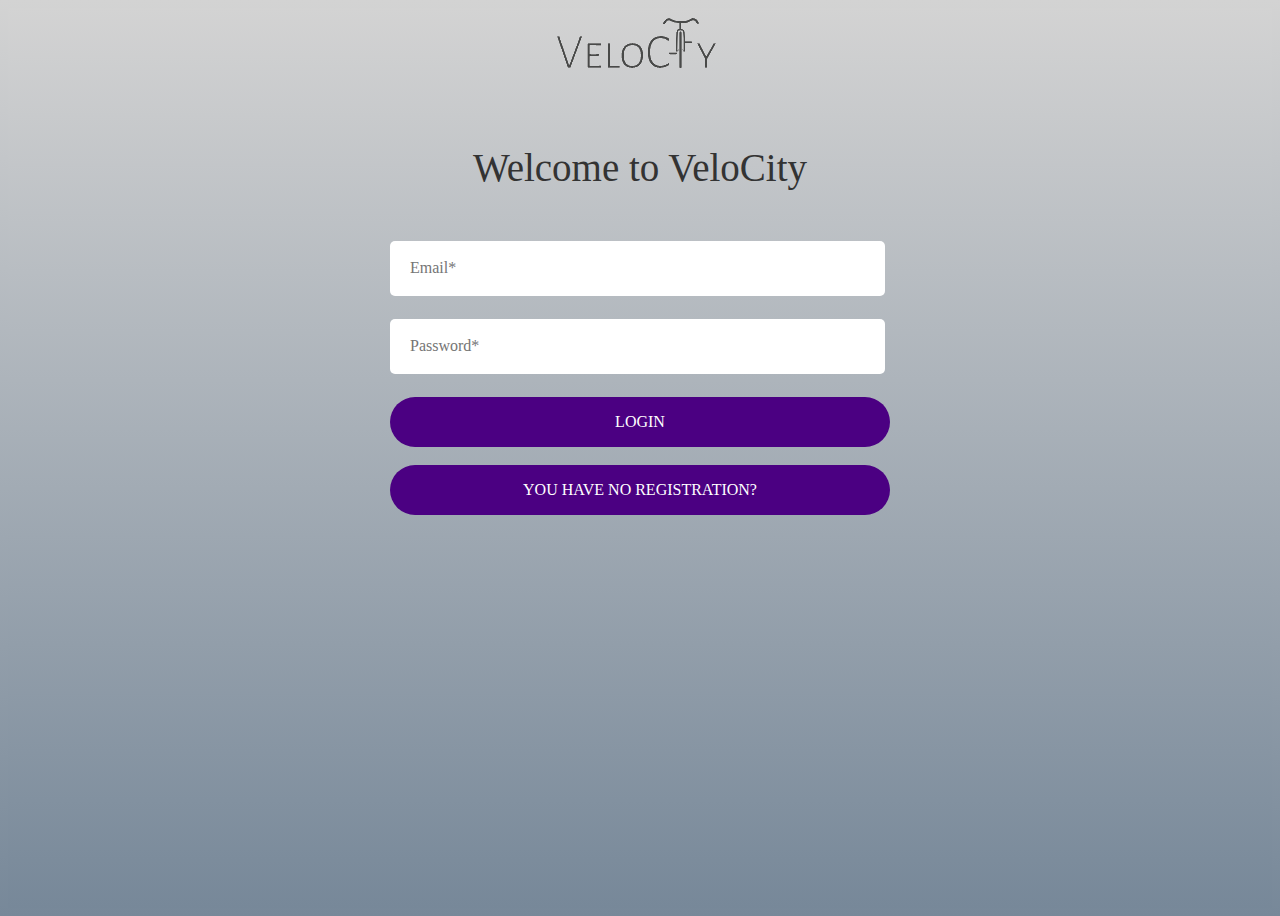
<file: index.html>
<!DOCTYPE html>
<html lang="en">
<head>
	<title>Login page</title>
	<meta charset="UTF-8">
	<meta name="viewport" content="width=device-width, initial-scale=1">
	<link rel="stylesheet" type="text/css" href="css/util.css">
	<link rel="stylesheet" type="text/css" href="css/main.css">
	<script type="text/javascript" src="./js/validate.js"></script>
</head>
<body>
		<div class="container-login100">
			<div class="wrap-login100 p-l-55 p-r-55 p-b-54" style="background-color: transparent;">
				<form action="" name="login-form" class="login100-form validate-form" onsubmit="return validate()">
					<span class="login100-form-title p-b-49">
						<img src="./img/velologo.PNG">
					</span>
					<span class="login100-form-title p-b-49">
						Welcome to VeloCity
					</span>

					<div class="wrap-input100 validate-input m-b-23" data-validate = "Username is reauired">
						<input class="input100" type="text" id="email" name="username" placeholder="Email*">
					</div>

					<div class="wrap-input100 validate-input m-b-23" data-validate="Password is required">
						<input class="input100" type="password" id="pass" name="pass" placeholder="Password*">
					</div>
					
					<div class="container-login100-form-btn">
						<div class="wrap-login100-form-btn">
							<div class="login100-form-bgbtn"></div>
							<button type="submit" class="login100-form-btn">
								Login
							</button>
						</div>
					</div>
					<br>
				</form>
				<div class="container-login100-form-btn">
						<div class="wrap-login100-form-btn">
							<div class="login100-form-bgbtn p-b-54"></div>
							<button onclick="window.location.href = './html/infopage.html';"class="login100-form-btn">
								You have no registration?
							</button>
						</div>
					</div>
					<br>
			</div>
		</div>
	
</body>
</html>
</file>
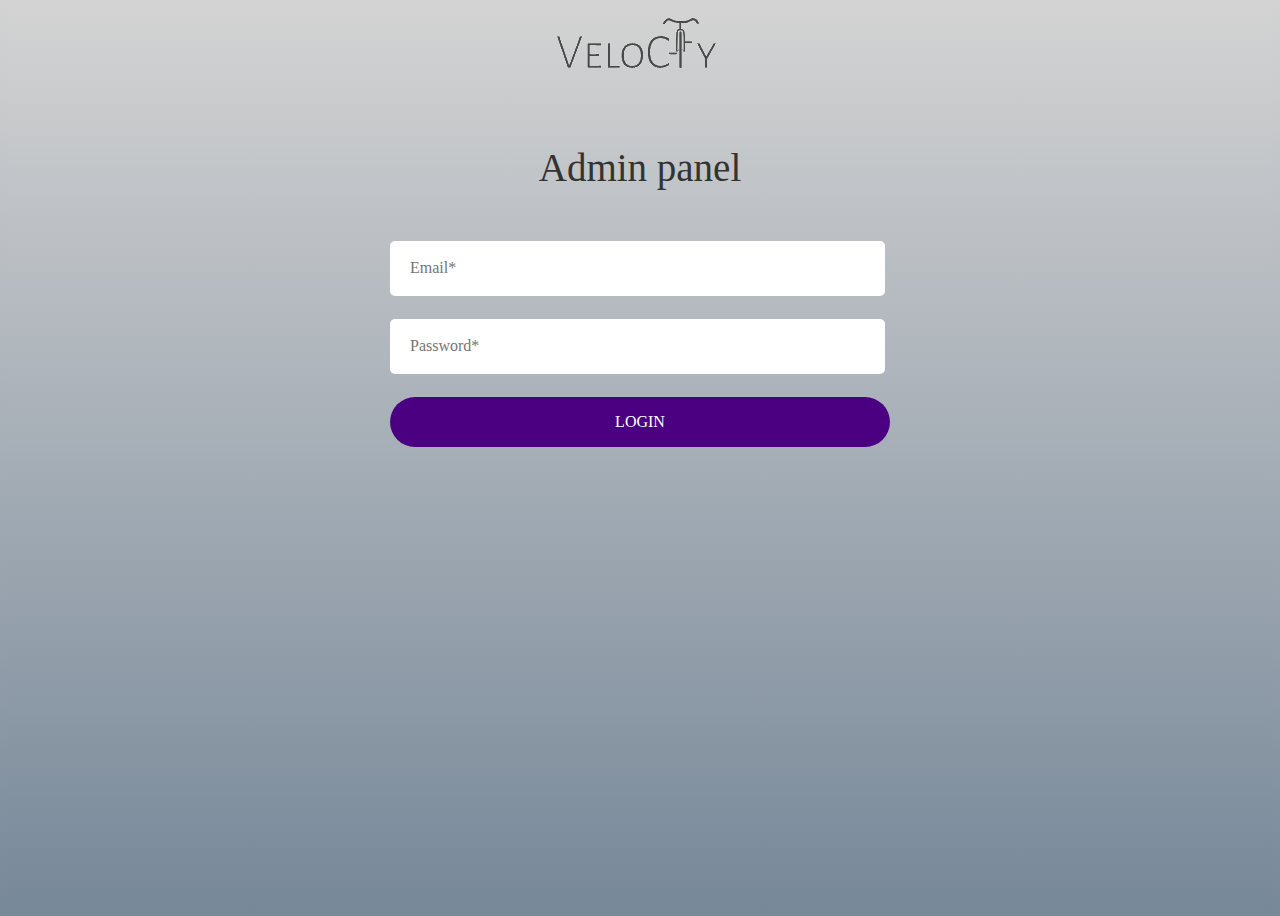
<file: admin.html>
<!DOCTYPE html>
<html lang="en">
<head>
	<title>Login page</title>
	<meta charset="UTF-8">
	<meta name="viewport" content="width=device-width, initial-scale=1">
	<link rel="stylesheet" type="text/css" href="css/util.css">
	<link rel="stylesheet" type="text/css" href="css/main.css">
	<script type="text/javascript" src="./js/validate.js"></script>
</head>
<body>
		<div class="container-login100">
			<div class="wrap-login100 p-l-55 p-r-55 p-b-54" style="background-color: transparent;">
				<form action=""  name="admin-login-form" class="login100-form validate-form" onsubmit="return validateAdmin()">
					<span class="login100-form-title p-b-49">
						<img src="img/velologo.PNG">
					</span>
					<span class="login100-form-title p-b-49">
						Admin panel
					</span>

					<div class="wrap-input100 validate-input m-b-23" data-validate = "Username is reauired">
						<input class="input100" type="text" id="email" name="username" placeholder="Email*">
					</div>

					<div class="wrap-input100 validate-input m-b-23" data-validate="Password is required">
						<input class="input100" type="password" id="pass" name="pass" placeholder="Password*">
					</div>
					
					<div class="container-login100-form-btn">
						<div class="wrap-login100-form-btn">
							<div class="login100-form-bgbtn"></div>
							<button type="submit" class="login100-form-btn">
								Login
							</button>
						</div>
					</div>
					<br>
				</form>
			</div>
		</div>
	
</body>
</html>
</file>
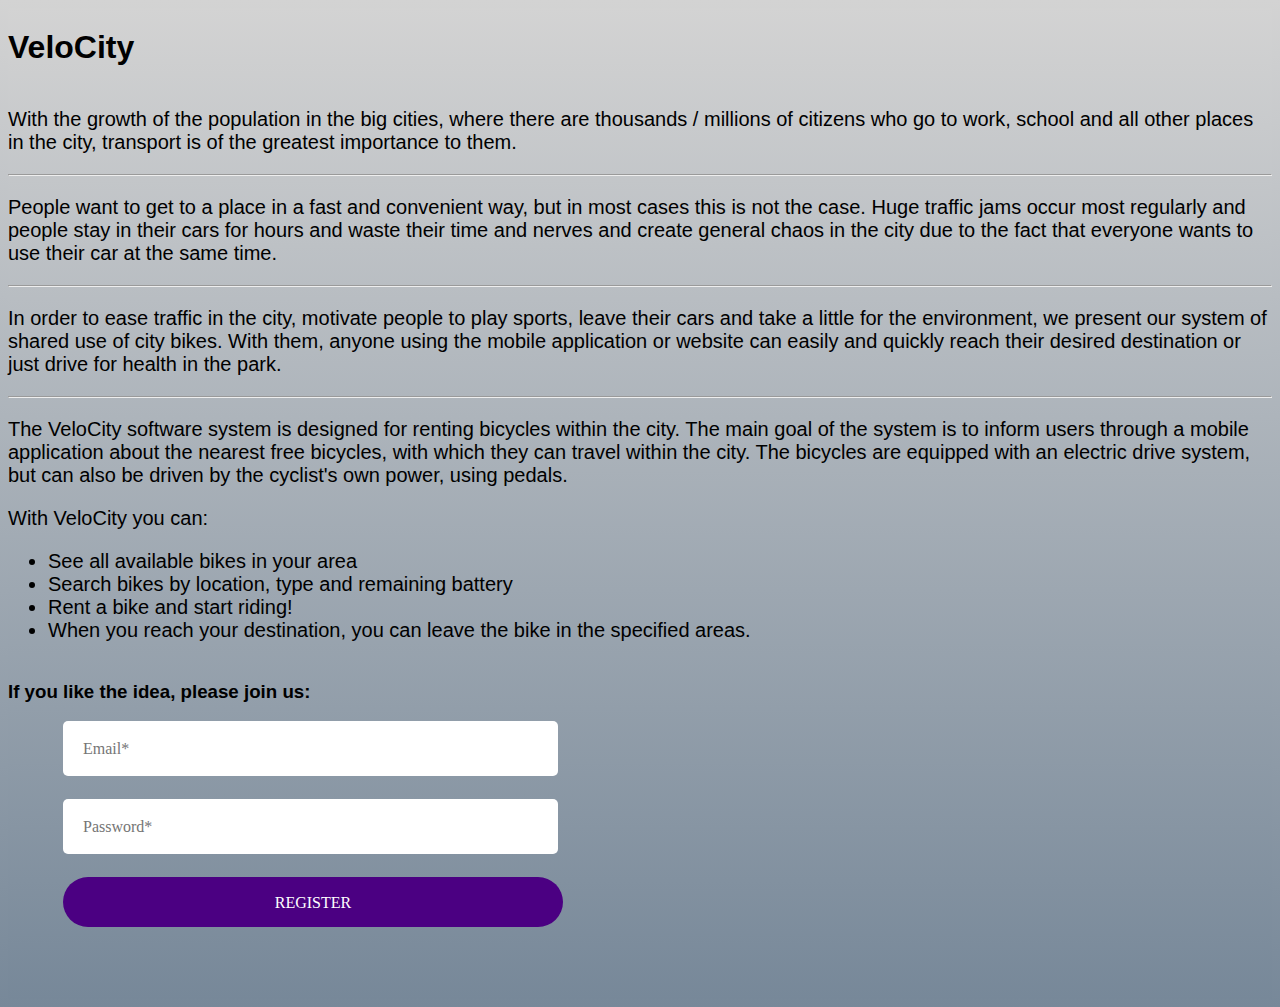
<file: infopage.html>
<!DOCTYPE html>
<html lang="en">

	<head>
		<meta charset="UTF-8">
	  	<meta name="viewport" content="width=device-width, initial-scale=1.0">
	  	<meta http-equiv="X-UA-Compatible" content="ie=edge">
		<link rel="stylesheet" type="text/css" href="css/util.css">
		<link rel="stylesheet" type="text/css" href="css/main.css">
	</head>
	<body>
		<div class="infopage">
		<div>
			<h1>VeloCity</h1> 
		</div>
		<section style="display: block; font-size: 20px;">
			<p>With the growth of the population in the big cities, where there are thousands / millions of citizens who go to work, school and all other places in the city, transport is of the greatest importance to them.</p> <hr> <p>People want to get to a place in a fast and convenient way, but in most cases this is not the case. Huge traffic jams occur most regularly and people stay in their cars for hours and waste their time and nerves and create general chaos in the city due to the fact that everyone wants to use their car at the same time.</p> <hr> <p>In order to ease traffic in the city, motivate people to play sports, leave their cars and take a little for the environment, we present our system of shared use of city bikes. With them, anyone using the mobile application or website can easily and quickly reach their desired destination or just drive for health in the park.</p><hr><p>
	The VeloCity software system is designed for renting bicycles within the city. The main goal of the system is to inform users through a mobile application about the nearest free bicycles, with which they can travel within the city. The bicycles are equipped with an electric drive system, but can also be driven by the cyclist's own power, using pedals.</p>
	<p>With VeloCity you can:</p>
	<ul>
		<li>See all available bikes in your area</li>
		<li>Search bikes by location, type and remaining battery</li>
		<li>Rent a bike and start riding!</li>
		<li>When you reach your destination, you can leave the bike in the specified areas.</li>
	</ul>
		</section>
			<h3 style="text-align: left;">If you like the idea, please join us:</h3>
			<!-- <ul>
				<li>email: user@user.bg</li>
				<li>password: pass</li>
			</ul> -->
			
				<div class="wrap-login100 p-l-55 p-r-55 p-b-54" style="background-color: transparent;">
				<form  name="login-form" class="login100-form validate-form" action="./home.html" onsubmit="return validate()">
					<div class="wrap-input100 validate-input m-b-23" data-validate = "Username is reauired">
						<input class="input100" type="text" id="email" name="username" placeholder="Email*">
					</div>
					<div class="wrap-input100 validate-input m-b-23" data-validate="Password is required">
						<input class="input100" type="password" id="pass" name="pass" placeholder="Password*">
					</div>
					<div class="container-login100-form-btn">
						<div class="wrap-login100-form-btn">
							<div class="login100-form-bgbtn"></div>
							<button type="submit" onclick="window.location.href = './home.html'" class="login100-form-btn">
								Register
							</button>
						</div>
					</div>
					<br>
				</form>
			</div>
		</div>
	</body>
</html>
</file>
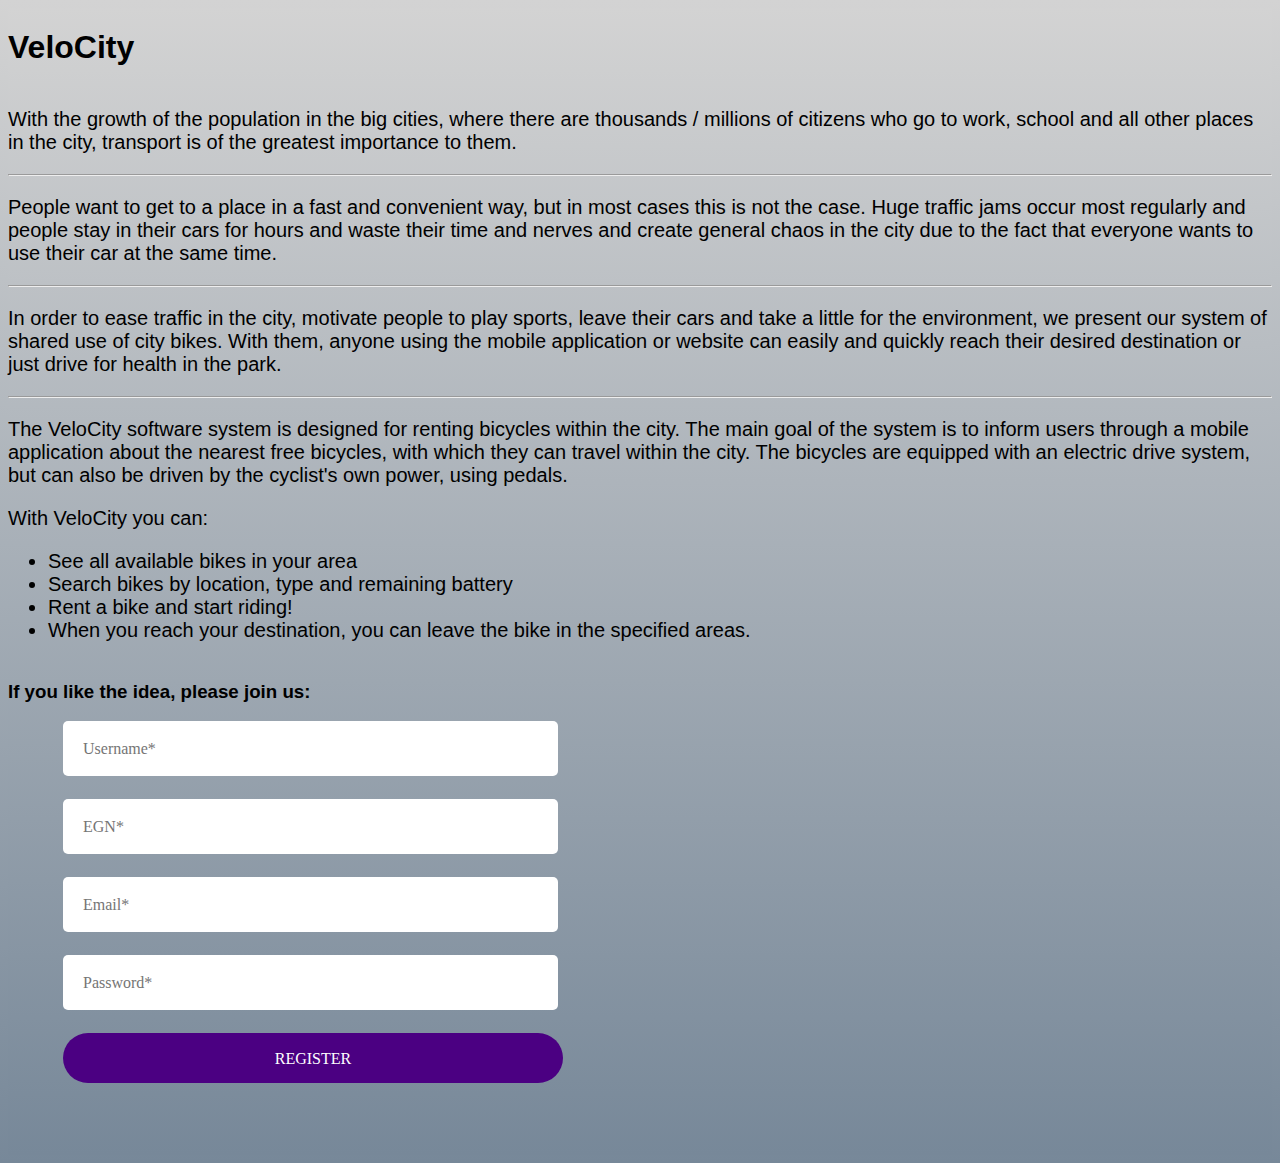
<file: html/infopage.html>
<!DOCTYPE html>
<html lang="en">

	<head>
		<meta charset="UTF-8">
	  	<meta name="viewport" content="width=device-width, initial-scale=1.0">
	  	<meta http-equiv="X-UA-Compatible" content="ie=edge">
		<link rel="stylesheet" type="text/css" href="../css/util.css">
		<link rel="stylesheet" type="text/css" href="../css/main.css">
	</head>
	<body>
		<div class="infopage">
		<div>
			<h1>VeloCity</h1> 
		</div>
		<section style="display: block; font-size: 20px;">
			<p>With the growth of the population in the big cities, where there are thousands / millions of citizens who go to work, school and all other places in the city, transport is of the greatest importance to them.</p> <hr> <p>People want to get to a place in a fast and convenient way, but in most cases this is not the case. Huge traffic jams occur most regularly and people stay in their cars for hours and waste their time and nerves and create general chaos in the city due to the fact that everyone wants to use their car at the same time.</p> <hr> <p>In order to ease traffic in the city, motivate people to play sports, leave their cars and take a little for the environment, we present our system of shared use of city bikes. With them, anyone using the mobile application or website can easily and quickly reach their desired destination or just drive for health in the park.</p><hr><p>
	The VeloCity software system is designed for renting bicycles within the city. The main goal of the system is to inform users through a mobile application about the nearest free bicycles, with which they can travel within the city. The bicycles are equipped with an electric drive system, but can also be driven by the cyclist's own power, using pedals.</p>
	<p>With VeloCity you can:</p>
	<ul>
		<li>See all available bikes in your area</li>
		<li>Search bikes by location, type and remaining battery</li>
		<li>Rent a bike and start riding!</li>
		<li>When you reach your destination, you can leave the bike in the specified areas.</li>
	</ul>
		</section>
			<h3 style="text-align: left;">If you like the idea, please join us:</h3>
			<!-- <ul>
				<li>email: user@user.bg</li>
				<li>password: pass</li>
			</ul> -->
			
				<div class="wrap-login100 p-l-55 p-r-55 p-b-54" style="background-color: transparent;">
				<form  name="login-form" class="login100-form validate-form" action="./home.html" onsubmit="return validate()">
					<div class="wrap-input100 validate-input m-b-23" data-validate = "Username is reauired">
						<input class="input100" type="text" id="username" name="username" placeholder="Username*">
					</div>
					<div class="wrap-input100 validate-input m-b-23" data-validate = "EGN is reauired">
						<input class="input100" type="number" id="egn" name="egn" placeholder="EGN*">
					</div>
					<div class="wrap-input100 validate-input m-b-23" data-validate = "Username is reauired">
						<input class="input100" type="text" id="email" name="email" placeholder="Email*">
					</div>
					<div class="wrap-input100 validate-input m-b-23" data-validate="Password is required">
						<input class="input100" type="password" id="pass" name="pass" placeholder="Password*">
					</div>
					<div class="container-login100-form-btn">
						<div class="wrap-login100-form-btn">
							<div class="login100-form-bgbtn"></div>
							<button type="submit" onclick="window.location.href = './home.html'" class="login100-form-btn">
								Register
							</button>
						</div>
					</div>
					<br>
				</form>
			</div>
		</div>
	</body>
</html>
</file>
<file: css/util.css>
/*[ FONT SIZE ]
///////////////////////////////////////////////////////////
*/

/*[ PADDING ]
///////////////////////////////////////////////////////////
*/
.p-t-65 {padding-top: 65px;}
.p-b-49 {padding-bottom: 49px;}
.p-b-54 {padding-bottom: 54px;}

.p-l-55 {padding-left: 55px;}
.p-r-55 {padding-right: 55px;}
/*[ MARGIN ]
///////////////////////////////////////////////////////////
*/
.m-b-23 {margin-bottom: 23px;}
</file>
<file: css/main.css>
body, html {
	font-family: Poppins-Regular, sans-serif;
	  background: linear-gradient(to bottom, #D3D3D3 0%, #778899 100%);
    min-height: 100vh;
}
/*---------------------------------------------*/
input {
	outline: none;
	border: none;
}

/*---------------------------------------------*/
button, .input-btn{
	border: none;
	background: transparent;
}

button:hover, .input-btn:hover {
	cursor: pointer;
}
 .input-btn{
color: green; }


.container-login100 {
  width: 100%;  
  min-height: 100%;
  display: flex;
  flex-wrap: wrap;
  justify-content: center;
  align-items: center;
}
.infopage {
  width: 100%;  
  min-height: 100vh;
  display: flex;
  flex-direction: column;
  justify-content: center;
  align-content: center;
}

.wrap-login100 {
  width: 500px;
  background: #fff;
  border-radius: 10px;
  overflow: hidden;
}


/*------------------------------------------------------------------
[ Form ]*/

.login100-form {
  width: 100%;
}

.login100-form-title {
  display: block;
  font-family: Poppins-Bold;
  font-size: 39px;
  color: #333333;
  line-height: 1.2;
  text-align: center;
}



/*------------------------------------------------------------------
[ Input ]*/

.wrap-input100 {
  width: 95%;
  position: relative;
}

.label-input100 {
  font-family: Poppins-Regular;
  font-size: 14px;
  color: #333333;
  line-height: 1.5;
  padding-left: 7px;
}

.input100 {
  font-family: Poppins-Medium;
  font-size: 16px;
  color: #333333;
  line-height: 1.2;
  display: block;
  width: 100%;
  height: 55px;
  padding: 0 0 0 20px;
  border-radius: 5px;
}



/*------------------------------------------------------------------
[ Button ]*/


.wrap-login100-form-btn {
  width: 100%;
  display: block;
  position: relative;
  z-index: 1;
  border-radius: 25px;
  overflow: hidden;
  margin: 0 auto;

}

.login100-form-bgbtn {
  position: absolute;
  z-index: -1;
  width: 300%;
  height: 100%;
  background: #4B0082;
  top: 0;
  left: -100%;
}

.login100-form-btn {
  font-family: Poppins-Medium;
  font-size: 16px;
  color: #fff;
  
  line-height: 1.2;
  text-transform: uppercase;
  padding: 0 20px;
  width: 100%;
  height: 50px;
}
</file>
